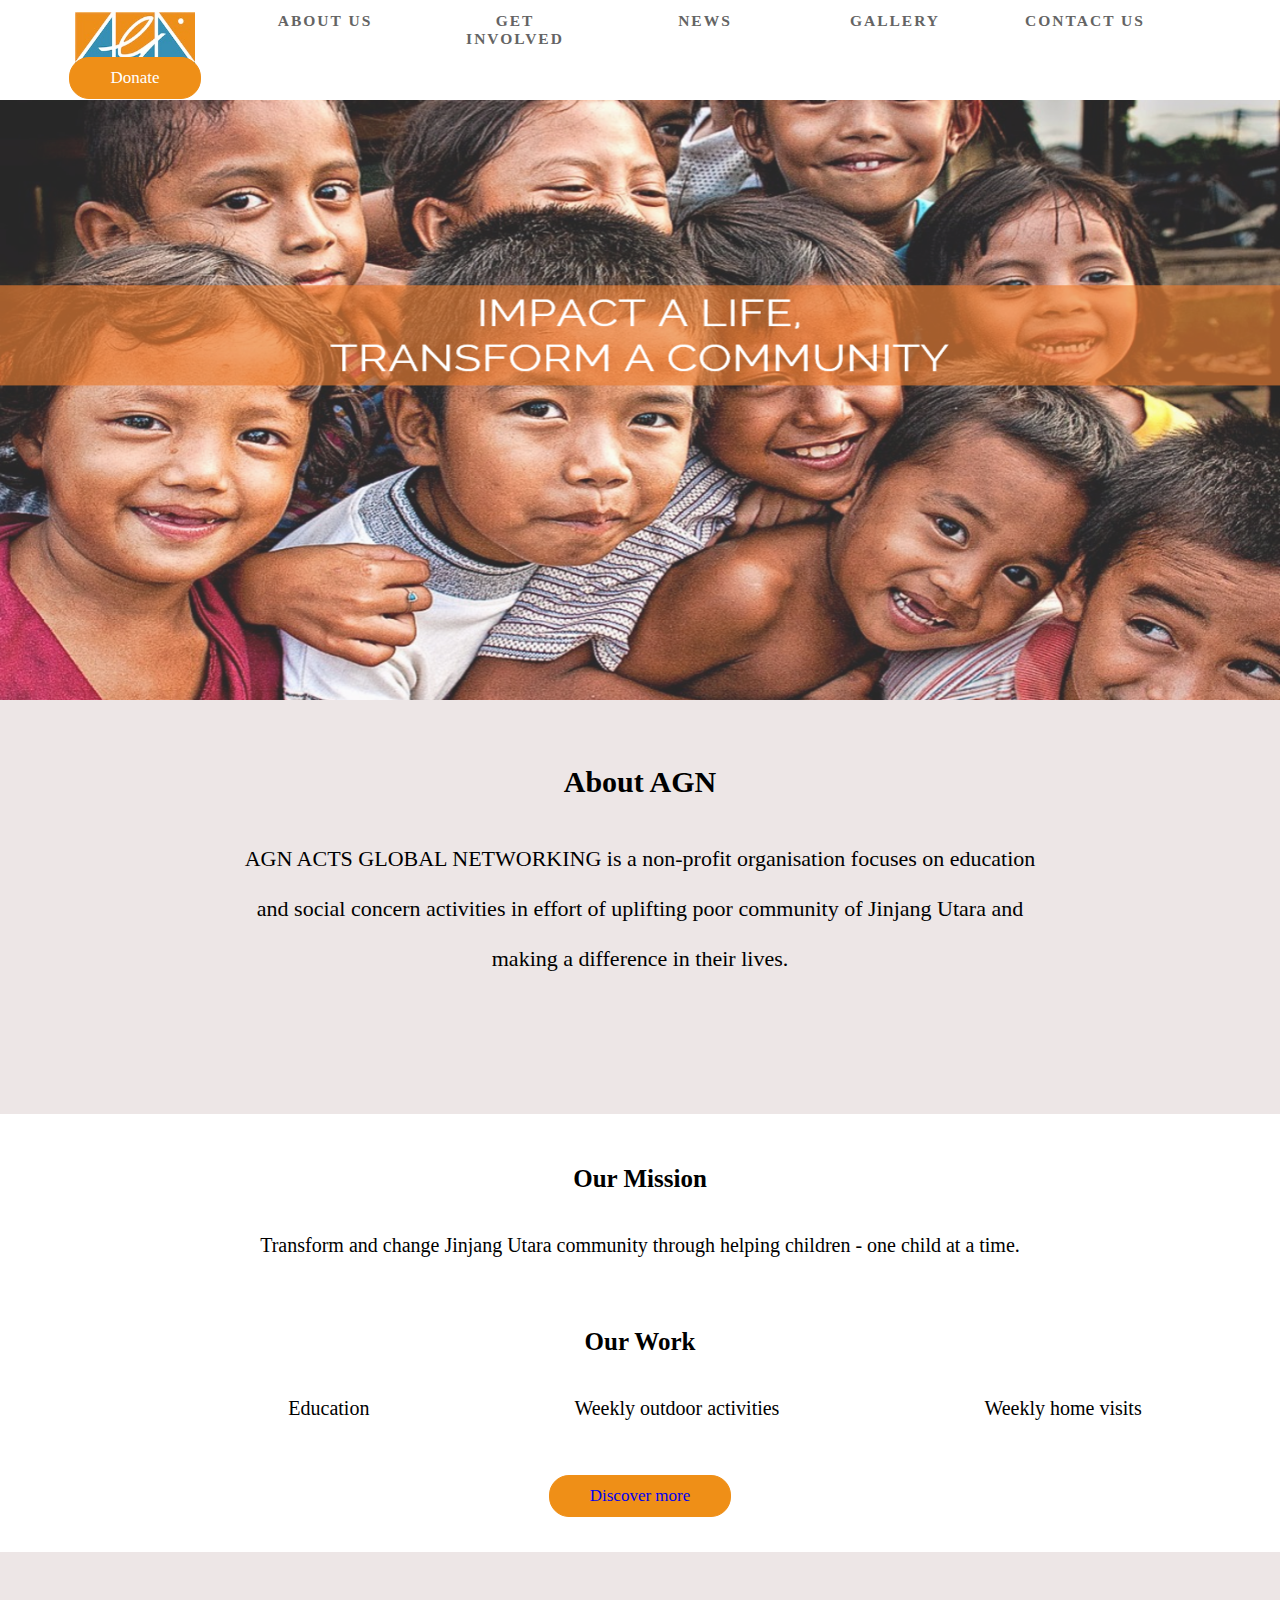
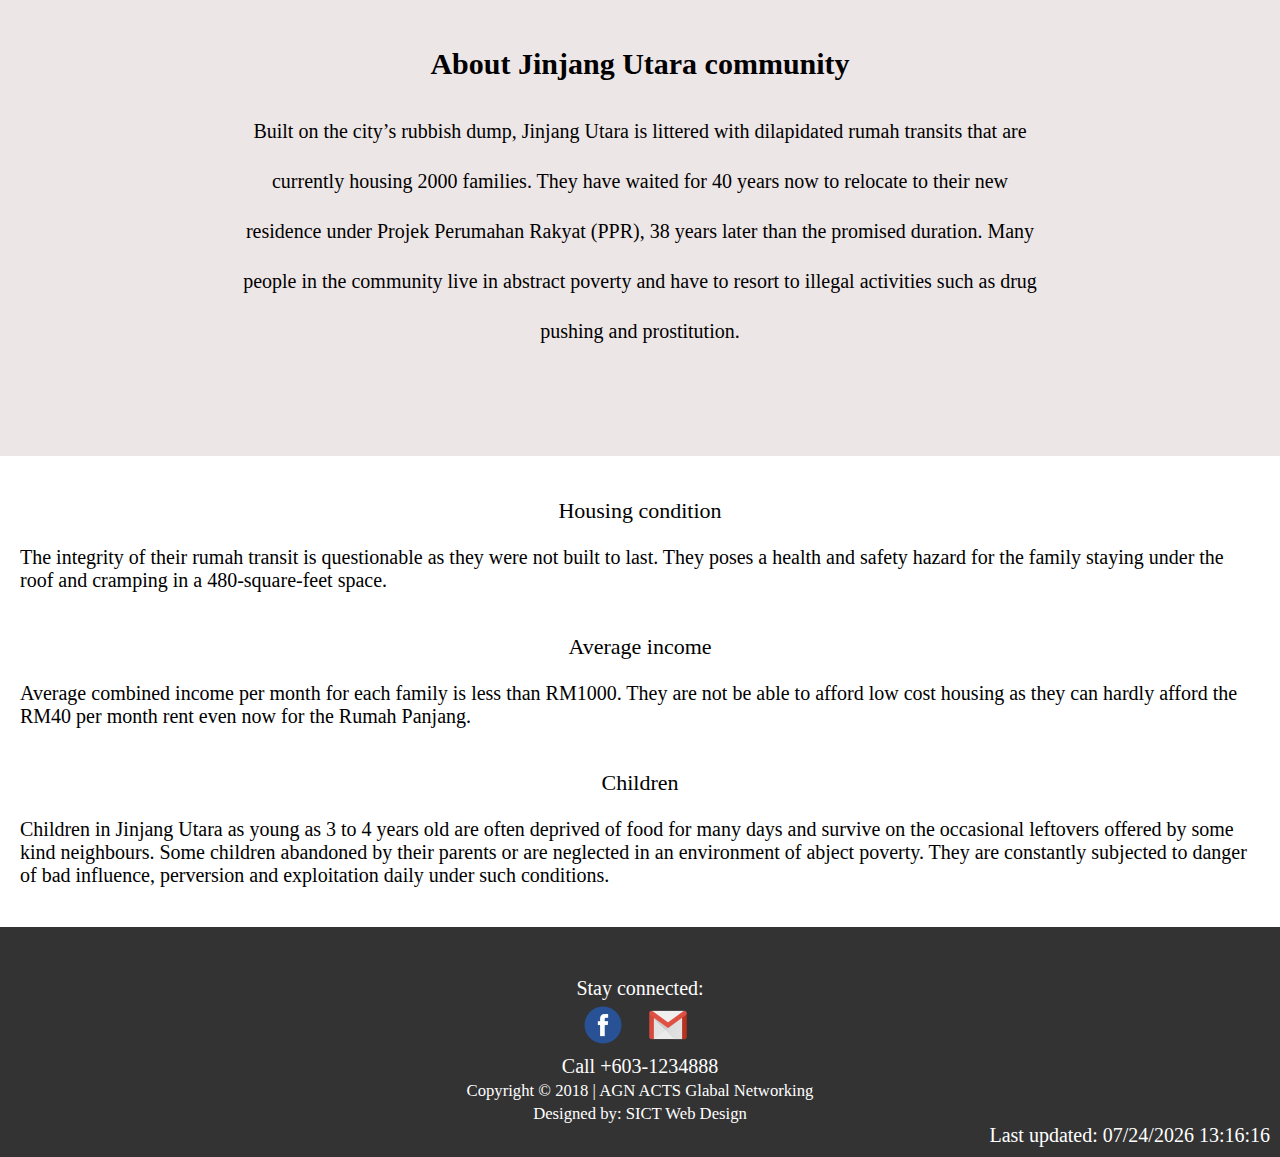
<file: index.html>
<!DOCTYPE html>
<html lang="en">
	<head>
		<title>Homepage</title>
		<meta charset="utf-8">
		<meta name="viewport" content="width=device-width, initial-scale=1.0">
		<link href="agn2.css" rel="stylesheet">  
		<!--[if lt IE 9]>
			<script src=" http://html5shim.googlecode.com/svn/trunk/html5.js"> </script>
		<![endif]-->
	</head>
	<body>
		<!--Logo-->
		<div id="page">
			<ul>
				<li><header><a href="index.html"><img src="agnlogo2.jpg" alt="AGN logo" width="120" height="75"></a></header></li>
				<li><a href="aboutUs.html">ABOUT US</a></li> <!--drop down menu-->
				<li><a href="howUcanHelp.html">GET INVOLVED</a>
					<ul>
						<li><a href="donation.html">DONATION</a></li>
						<li><a href="volunteer.html">VOLUNTEER</a></li> 
					</ul>
				</li>
				<li><a href="PastEvents.html">NEWS</a></li>
				<li><a href="Gallery.html">GALLERY</a></li>
				<li><a href="Contact.html">CONTACT US</a></li>
				<li><a href="donation.html"><button>Donate</button></a></li>
				<!--donation should more appealing-->
			</ul>
		</div>
		<main>
			<!--put appealing pic here, full width-->
			<div class="image">
              <img class="mySlides" src="home1.png">
              <img class="mySlides" src="home2.png">
              <img class="mySlides" src="home3.png">
            </div>
			<script>
              var myIndex = 0;
              carousel();

              function carousel() {
               var i;
               var x = document.getElementsByClassName("mySlides");
                for (i = 0; i < x.length; i++) {
                x[i].style.display = "none";  
                }
                myIndex++;
                if (myIndex > x.length) {myIndex = 1}    
                x[myIndex-1].style.display = "block";  
                setTimeout(carousel, 3000); // Change image every 2 seconds
}
              </script>
				<!--main heading-->
			<div>
				<!--subheading-->
				<h2>About AGN</h2>
				<h3>AGN ACTS GLOBAL NETWORKING is a non-profit organisation focuses on education and social concern activities
					in effort of uplifting poor community of Jinjang Utara and making a difference in their lives.</h3>
		     </div>	
			 <div id="part1">
			<!--
				<p>
					AGN has been extending support, counselling and meeting the material needs of the needful 
					community of Jinjang Utara for over fourteen years.
				</p>-->
				<div>
					<h3>Our Mission</h3>
					<p>
						Transform and change Jinjang Utara community
						through helping children - one child at a time.
					</p>
				</div>
				<div>
					<h3>Our Work</h3>
					<ul>
						<li>Education</li>
						<li>Weekly outdoor activities</li>
						<li>Weekly home visits</li>
					<!--
					<li>Healthcare</li>
					<li>Nutrition</li>-->
					</ul>
					<!--button call to action-->
				</div>
				<button>
						<a href="aboutUs.html">Discover more</a>
				</button>	
			</div>
			
			<!--intro to jinjang utara community-->
			<div id="part2">
					<h2>About Jinjang Utara community</h2>
					<p>
						Built on the city’s rubbish dump, Jinjang Utara is littered with dilapidated rumah transits that are 
						currently housing 2000 families. They have waited for 40 years now to relocate to their new residence under 
						Projek Perumahan Rakyat (PPR), 38 years later than the promised duration. Many people in the community 
						live in abstract poverty and have to resort to illegal activities such as drug pushing and prostitution.
				</div>
			<div id="part3">
				<!--background-->
				<!--explanation-->
				<div>
					<h3>Housing condition</h3>
					<p>
						The integrity of their rumah transit is questionable as they were not built to last. They poses a health and safety hazard for the 
						family staying under the roof and cramping in a 480-square-feet space. 
					</p>
				</div>
				<div>
					<h3>Average income</h3>
					<p>
						Average combined income per month for each family is less than RM1000. They are not be able to afford 
						low cost housing as they can hardly afford the RM40 per month rent even now for the Rumah Panjang.
					</p>
				</div>
				<div>
					<h3>Children</h3>
					<p>
						Children in Jinjang Utara as young as 3 to 4 years old are often deprived of food for many days and survive on the occasional
						leftovers offered by some kind neighbours. Some children abandoned by their parents or are neglected in an
						environment of abject poverty. They are constantly subjected to danger of bad influence, perversion and exploitation daily under such conditions. 
					</p>
				</div>
			</div>
		</main>
		<footer>
			<!--contact us in footer-->
				Stay connected:
				<br>
				<a href="https://www.facebook.com/pg/Jinjang-Numeracy-Project-323424084690537/about/?ref=page_internal">
					<img src="fb.png" alt="facebook" height="50" width="50">
				</a> &nbsp;
				<a href="mailto:maryjonathan.acts@gmail.com">
					<img src="gmail.png" alt="gmail" height="50" width="50">
				</a> &nbsp; <br>
				<div class="call">
				Call <a href="tel:+603-1234888">+603-1234888</a>
				</div>
			<small>Copyright &copy; 2018 | AGN ACTS Glabal Networking</small><br>
			<small>Designed by: SICT Web Design</small><br>
			<div id="modification">
			Last updated:
			<script>
				document.write(document.lastModified);
			</script>
			</div>
		</footer>
	</body>
</html>
<!--data-autoplay: "true"
<img src="image1.jpeg">

<div class="navbar">
  <a href="#home" class="active">Home</a>
  <a href="#news">News</a>
  <a href="#contact">Contact</a>
</div>
<a href="Donation.html"><img src="Donatebutton.png" alt="Donate Now!" width="100" height="100"></a>
</file>
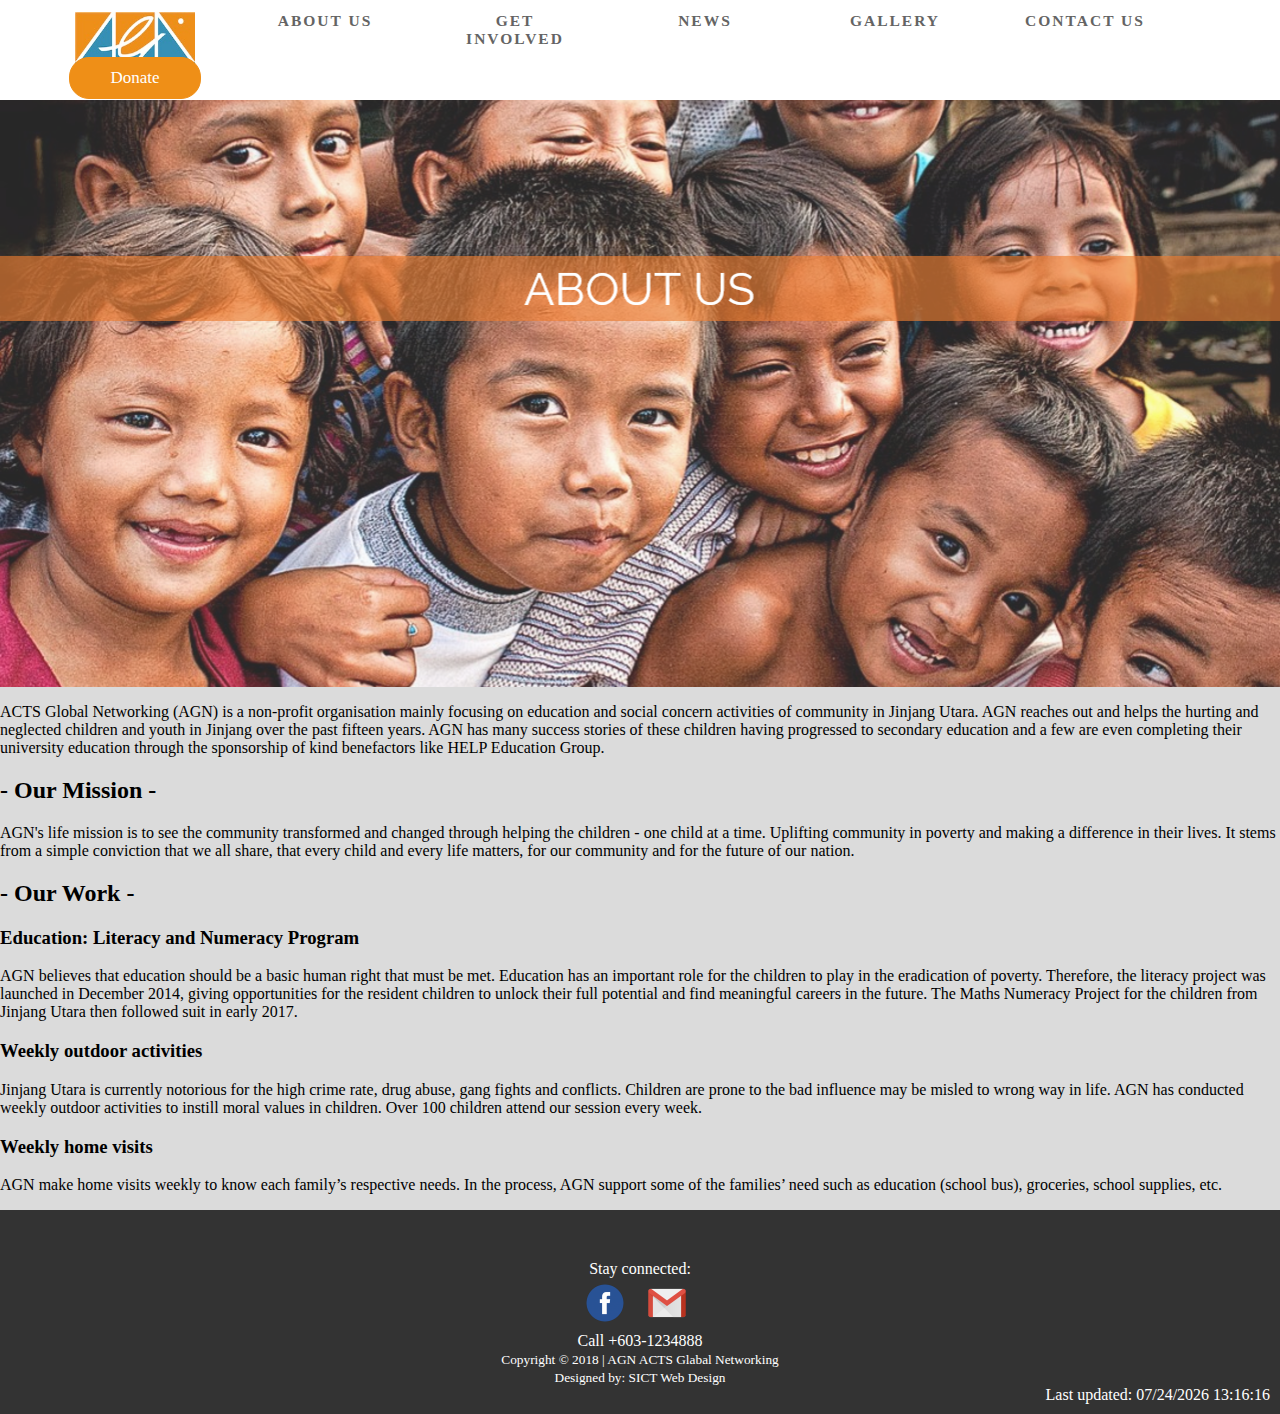
<file: aboutUs.html>
<!DOCTYPE html>
<html lang="en">
	<head>
		<title>Acts Global Networking - About Us</title>
		<meta charset="utf-8">
		<meta name="viewport" content="width=device-width, initial-scale=1.0">
		<link href="agn3.css" rel="stylesheet"> 
		<!--[if lt IE 9]>
			<script src=" http://html5shim.googlecode.com/svn/trunk/html5.js"> </script>
		<![endif]-->
	</head>
	<body>
		<!--Logo-->
		<div id="page">
			<ul>
				<li><a href="index.html"><img src="agnlogo2.jpg" alt="AGN logo" width="120" height="75"></a></li>
				<li><a href="aboutUs.html">ABOUT US</a></li> <!--drop down menu-->
				<li><a href="howUcanHelp.html">GET INVOLVED</a>
					<ul>
						<li><a href="donation.html">DONATION</a></li>
						<li><a href="volunteer.html">VOLUNTEER</a></li> 
					</ul>
				</li>
				<li><a href="PastEvents.html">NEWS</a></li>
				<li><a href="Gallery.html">GALLERY</a></li>
				<li><a href="Contact.html">CONTACT US</a></li>
				<li><a href="donation.html"><button>Donate</button></a></li>
				<!--donation should more appealing-->
			</ul>
		</div>
		<main>
		<div id="about_us">
		</div>
			<!--may be put some pic or anything-->
			
				<p>
					ACTS Global Networking (AGN) is a non-profit organisation mainly focusing on education and social concern activities of
					community in Jinjang Utara. AGN reaches out and helps the hurting and neglected children and youth in Jinjang over the past fifteen years. 
					AGN has many success stories of these children having progressed to secondary education and a few are even completing 
					their university education through the sponsorship of kind benefactors like HELP Education Group. 
				</p>
			<h2>- Our Mission -</h2>
				<p>
					AGN's life mission is to see the community transformed and changed through helping the children - one child at a time. 
					Uplifting community in poverty and making a difference in their lives. It stems from a simple conviction that we all share, 
					that every child and every life matters, for our community and for the future of our nation.
				</p>
			<h2>- Our Work -</h2>
				<h3>Education: Literacy and Numeracy Program</h3>
					<p> 
						AGN believes that education should be a basic human right that must be met. Education has an important 
						role for the children to play in the eradication of poverty. Therefore, the literacy project was launched in 
						December 2014, giving opportunities for the resident children to unlock their full potential and find meaningful careers in the 
						future. The Maths Numeracy Project for the children from Jinjang Utara then followed suit in early 2017. 
					</p>
				<h3>Weekly outdoor activities</h3>
					<p>
						Jinjang Utara is currently notorious for the high crime rate, drug abuse, gang fights and conflicts. Children are prone to the bad 
						influence may be misled to wrong way in life. AGN has conducted weekly outdoor activities to instill moral values in children. 
						Over 100 children attend our session every week. 
					</p>
				<h3>Weekly home visits</h3>
					<p>
						AGN make home visits weekly to know each family’s respective needs. In the process, AGN support some of the 
						families’ need such as education (school bus), groceries, school supplies, etc.  
					</p>
				<!--not sure the following should put in our work anot so up to you
				<h3>Health Care</h3>
					<blockquote>“He who has health has hope; and he who has hope has everything” – Arabic proverb</blockquote>
					<p> 
						Health care for underprivileged, which is a desperate need, thus remains unaddress.
					    The need of the hour is thus a two pronged approach – first to bring quality health care services to doorsteps of the needy and second to promote healthcare awareness and contemporary healthcare seeking behavior among the underprivileged.
						In such a scenario a mobile health care services delivery system is the most practical mechanism. And in subscription to this view, Smile Foundation has initiated the Smile on Wheels programme. This is a unique mobile hospital programme that seeks to address problems of mobility, accessibility and availability of primary healthcare with a special focus on children and women, in urban slums and remote rural areas.
						The Smile on Wheels program has so far provided free health care services to more than 10 lakh children and families.
					</p>
				<h3>Nutrition</h3>
					<p>
						Underprivileged children are at a higher risk for various short-term and long-term complications as they experience several macronutrient and micronutrient deficiencies since the time of birth. In fact, it is before birth that many children and their mothers face complications, due to undernourishment. Girls are more at risk of undernourishment than boys because of their inferior social status. Every year, thousands of women die due to negligible intake of essential nutrients during pregnancy. The child and maternal 
						mortality rates are increasing day by day in the world. It is believed that malnutrition alone causes 50% of infant and maternal deaths. 
					</p>-->
		</main>
		<footer>
			<!--contact us in footer-->
				Stay connected:
				<br>
				<a href="https://www.facebook.com/pg/Jinjang-Numeracy-Project-323424084690537/about/?ref=page_internal">
					<img src="fb.png" alt="facebook" height="50" width="50">
				</a> &nbsp;
				<a href="mailto:maryjonathan.acts@gmail.com">
					<img src="gmail.png" alt="gmail" height="50" width="50">
				</a> &nbsp; <br>
				<div class="call">
				Call <a href="tel:+603-1234888">+603-1234888</a>
				</div>
			<small>Copyright &copy; 2018 | AGN ACTS Glabal Networking</small><br>
			<small>Designed by: SICT Web Design</small><br>
			<div id="modification">
			Last updated:
			<script>
				document.write(document.lastModified);
			</script>
			</div>
		</footer>
	</body>
</html>
</file>
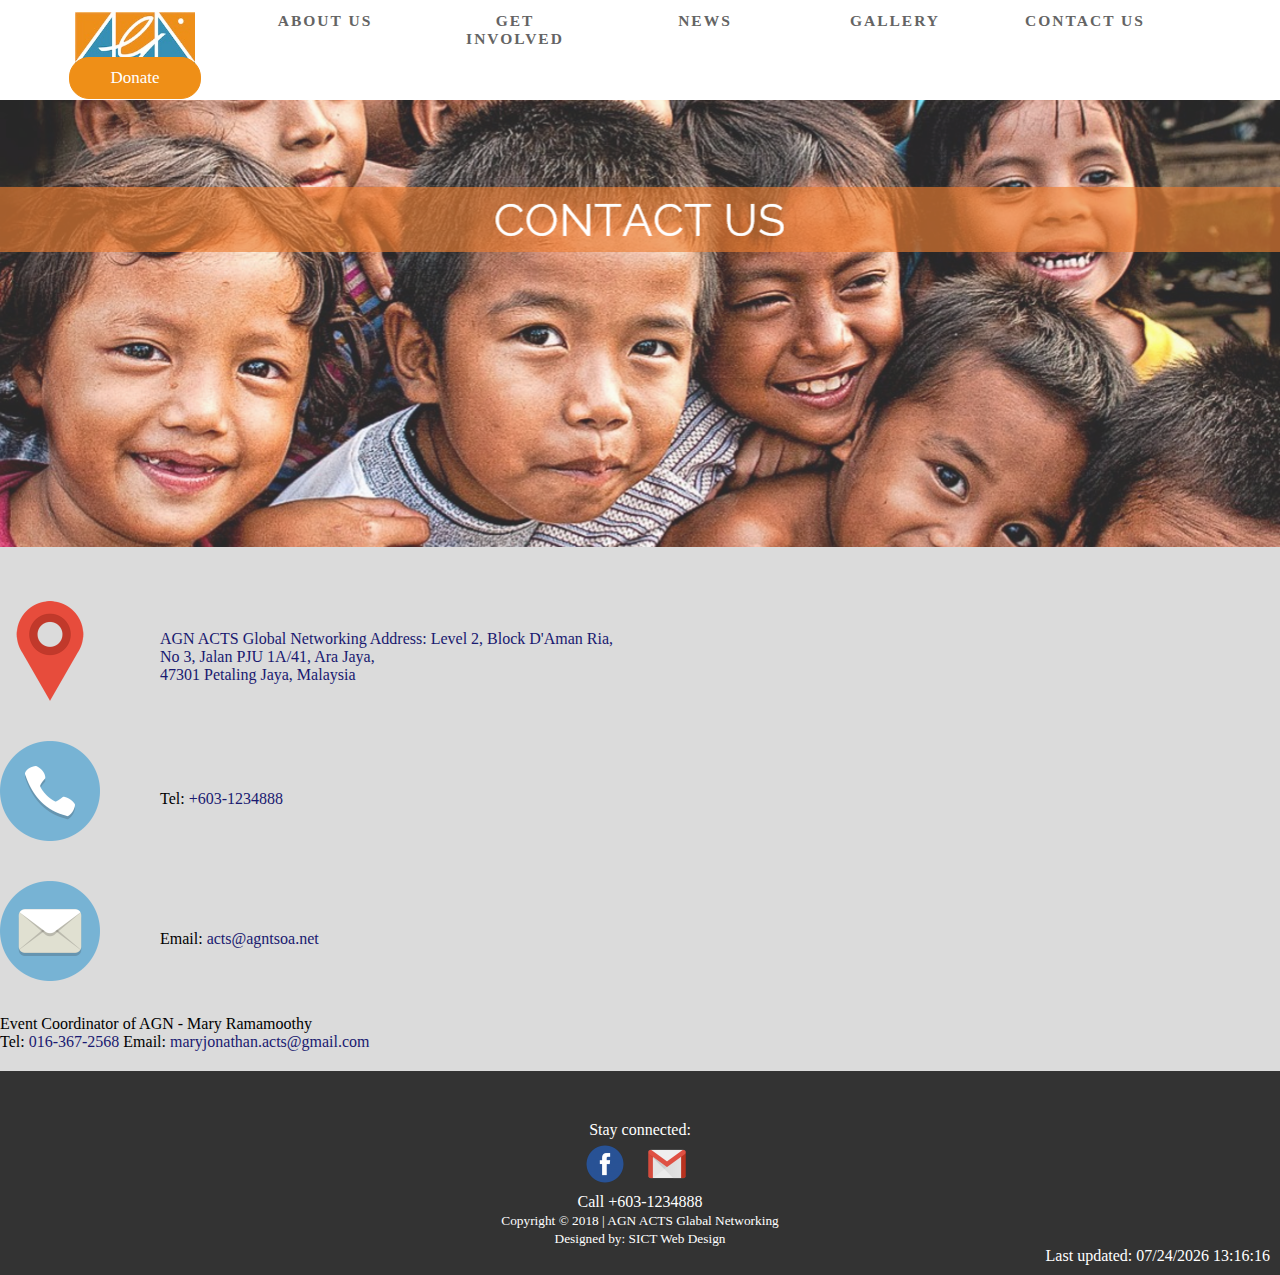
<file: Contact.html>
<!DOCTYPE html>
<html lang="en">
	<head>
		<title>Acts Global Networking - Contact Us</title>
		<meta charset="utf-8">
		<meta name="viewport" content="width=device-width, initial-scale=1.0">
		<link href="agn3.css" rel="stylesheet"> 
		<!--[if lt IE 9]>
			<script src=" http://html5shim.googlecode.com/svn/trunk/html5.js"> </script>
		<![endif]-->
	</head>
	<body>
		<!--Logo-->
		<div id="page">
			<ul>
				<li><a href="index.html"><img src="agnlogo2.jpg" alt="AGN logo" width="120" height="75"></a></li>
				<li><a href="aboutUs.html">ABOUT US</a></li> <!--drop down menu-->
				<li><a href="howUcanHelp.html">GET INVOLVED</a>
					<ul>
						<li><a href="donation.html">DONATION</a></li>
						<li><a href="volunteer.html">VOLUNTEER</a></li> 
					</ul>
				</li>
				<li><a href="PastEvents.html">NEWS</a></li>
				<li><a href="Gallery.html">GALLERY</a></li>
				<li><a href="Contact.html">CONTACT US</a></li>
				<li><a href="donation.html"><button>Donate</button></a></li>
				<!--donation should more appealing-->
			</ul>
		</div>
		<main>
			<div id="contact_us">
				<!--main heading-->
		    </div>
			<br><br><br>
				<a href="https://www.google.com/maps/place/HIS+Church/@3.1134209,101.5898146,19z/data=!4m8!1m2!2m1!1sChurch+Level+2,+Block+D'Aman+Ria,+++++No+3,+Jalan+PJU+1A%2F41,+Ara+Jaya,++++47301+Petaling+Jaya,+Malaysia!3m4!1s0x0:0x8caa3b3abace3c1e!8m2!3d3.113252!4d101.589879">
					<img src="map.png" alt="map" height="100" width="100">
				<div id="address">
				AGN ACTS Global Networking
				Address:  Level 2, Block D'Aman Ria,<br>
						  No 3, Jalan PJU 1A/41, Ara Jaya, <br>
						  47301 Petaling Jaya, Malaysia
				</a>
			    </div>
			<br><br><br>
				<a href="tel:+603-1234888">
					<img src="phone.png" alt="phone" height="100" width="100">
				</a>
				<div id="contact">
				Tel: <a href="tel:+603-1234888">+603-1234888</a>
			    </div>
			<br><br><br>
				<a href="mailto:acts@agntsoa.net">
					<img src="mail.png" alt="email" height="100" width="100">
				</a>
				<div id="email">
				Email: <a href="mailto:acts@agntsoa.net">acts@agntsoa.net</a>
				</div>
			<!-- event coordinator contact-->
			    <div id="agn">
				Event Coordinator of AGN - Mary Ramamoothy<br>
				Tel: <a href="tel:016-367-2568">016-367-2568</a>
				Email: <a href="mailto:maryjonathan.acts@gmail.com"> maryjonathan.acts@gmail.com </a>
			    </div>
		</main>
		<footer>
			<!--contact us in footer-->
				Stay connected:
				<br>
				<a href="https://www.facebook.com/pg/Jinjang-Numeracy-Project-323424084690537/about/?ref=page_internal">
					<img src="fb.png" alt="facebook" height="50" width="50">
				</a> &nbsp;
				<a href="mailto:maryjonathan.acts@gmail.com">
					<img src="gmail.png" alt="gmail" height="50" width="50">
				</a> &nbsp; <br>
				<div class="call">
				Call <a href="tel:+603-1234888">+603-1234888</a>
				</div>
			<small>Copyright &copy; 2018 | AGN ACTS Glabal Networking</small><br>
			<small>Designed by: SICT Web Design</small><br>
			<div id="modification">
			Last updated:
			<script>
				document.write(document.lastModified);
			</script>
			</div>
		</footer>
	</body>
</html>
</file>
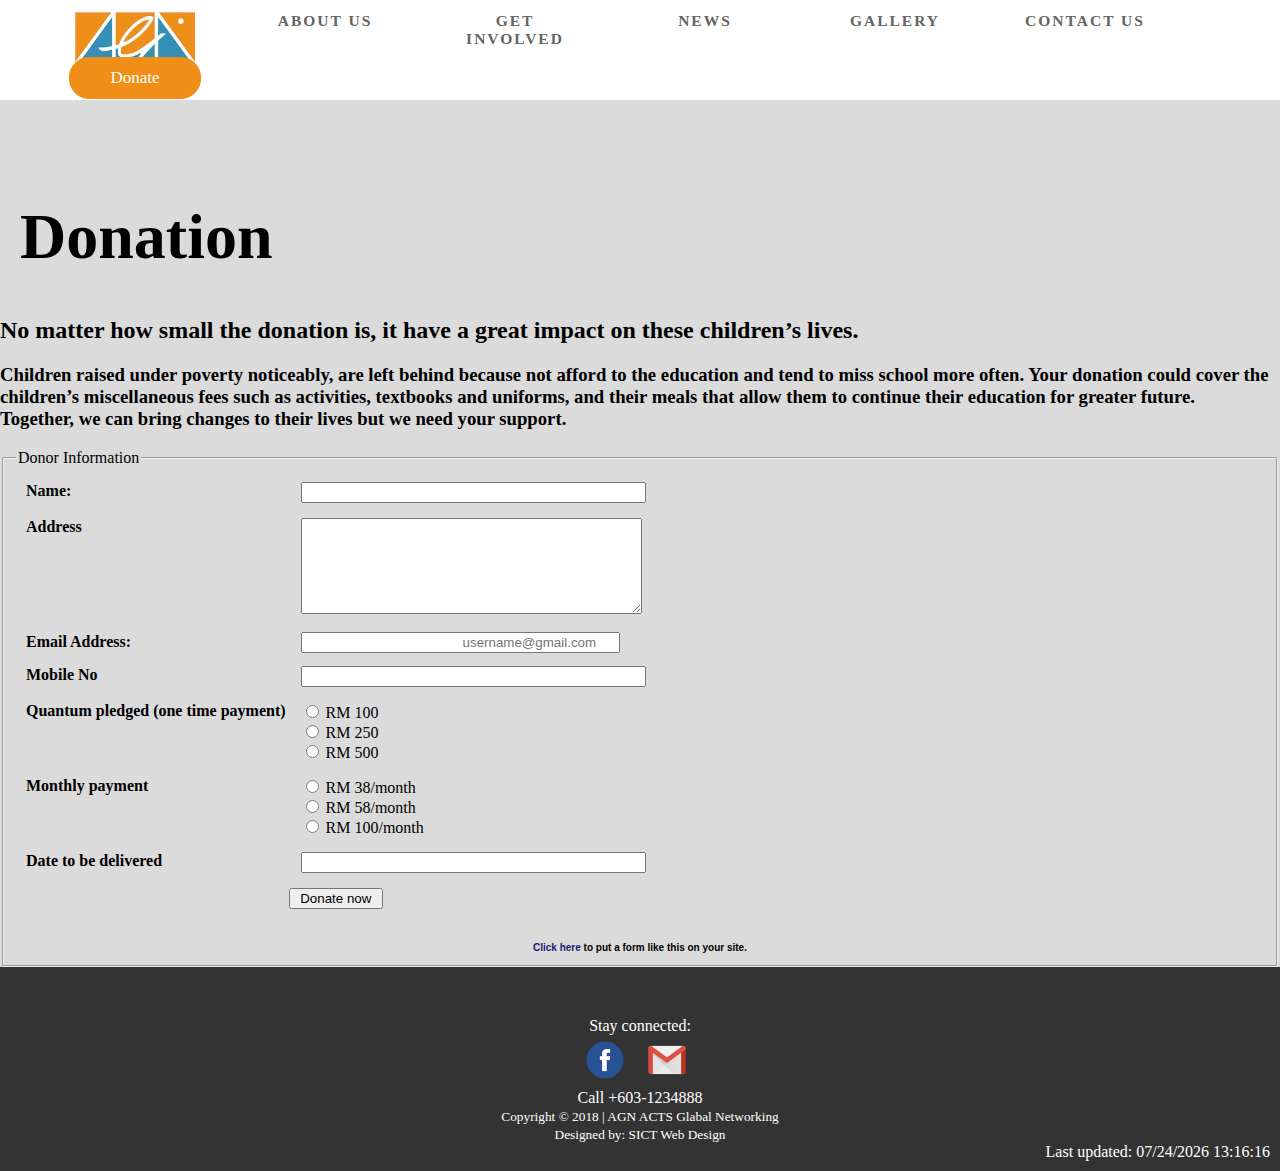
<file: donation.html>
<!DOCTYPE html>
<html lang="en">
	<head>
		<title>Acts Global Networking - Donation</title>
		<meta charset="utf-8">
		<meta name="viewport" content="width=device-width, initial-scale=1.0">
		<link href="agn3.css" rel="stylesheet"> 
		<!--[if lt IE 9]>
			<script src=" http://html5shim.googlecode.com/svn/trunk/html5.js"> </script>
		<![endif]-->
	</head>
	<body>
		<!--Logo-->
		<div id="page">
			<ul>
				<li><a href="index.html"><img src="agnlogo2.jpg" alt="AGN logo" width="120" height="75"></a></li>
				<li><a href="aboutUs.html">ABOUT US</a></li> <!--drop down menu-->
				<li><a href="howUcanHelp.html">GET INVOLVED</a>
					<ul>
						<li><a href="donation.html">DONATION</a></li>
						<li><a href="volunteer.html">VOLUNTEER</a></li> 
					</ul>
				</li>
				<li><a href="PastEvents.html">NEWS</a></li>
				<li><a href="Gallery.html">GALLERY</a></li>
				<li><a href="Contact.html">CONTACT US</a></li>
				<li><a href="donation.html"><button>Donate</button></a></li>
				<!--donation should more appealing-->
			</ul>
		</div>
		<main>
				<!--main heading-->
			<h1>Donation</h1>
			<h2>
				No matter how small the donation is, it have a great impact on these children’s lives.
			</h2>
			<h3>
				Children raised under poverty noticeably, are left behind because not afford to the education 
				and tend to miss school more often. Your donation could cover the children’s miscellaneous 
				fees such as activities, textbooks and uniforms, and their meals that
				allow them to continue their education for greater future.<br>
				Together, we can bring changes to their lives but we need your support.
			</h3>
			<!-- Begin Response-O-Matic Form -->
<!-- DO NOT EDIT YOUR FORM HERE, PLEASE LOG IN AND EDIT AT RESPONSE-O-MATIC.COM -->
<form enctype="multipart/form-data" method="post" action="http://www.response-o-matic.com/mail.php" accept-charset="UTF-8">
<fieldset> 
	<div>
		<input type="hidden" name="acctid" id="acctid" value="6wxluovhps6rrd3w" />
		<input type="hidden" name="formid" id="formid" value="1306018" />
		<input type="hidden" name="required_vars" id="required_vars" value="name,field-13076b051f9726f,email,field-ef2fc6ce519788a,field-2e61e18e7ad9b85" />
	</div>
	<table cellspacing="5" cellpadding="5" border="0">
	<legend>Donor Information</legend>
		<tr>
			<td valign="top">
				<strong>Name:</strong>
			</td>
			<td valign="top">
				<input type="text" name="name" id="name" size="40" value="" required />
				
			</td>
		</tr>
		<tr>
			<td valign="top">
				<strong>Address</strong>
			</td>
			<td valign="top">
				<textarea name="field-13076b051f9726f" id="field-13076b051f9726f" rows="6" cols="40" required ></textarea>
				
			</td>
		</tr>
		<tr>
			<td valign="top">
				<strong>Email Address:</strong>
			</td>
			<td valign="top">
			<div id="emailfield">
			    <input type="text" name="email" id="email" size="17" value="" placeholder="username@gmail.com" required />
			</div>
			</td>
		</tr>
		<tr>
			<td valign="top">
				<strong>Mobile No</strong>
			</td>
			<td valign="top">
				<input type="text" name="field-ef2fc6ce519788a" id="field-ef2fc6ce519788a" size="40" value="" required />
				
			</td>
		</tr>
		<tr>
			<td valign="top">
				<strong>Quantum pledged (one time payment)</strong>
			</td>
			<td valign="top">
				<input type="radio" name="field-6e57e2755fac568" id="field-6e57e2755fac568_0" value="RM 100" /> RM 100<br/>
				<input type="radio" name="field-6e57e2755fac568" id="field-6e57e2755fac568_1" value="RM 250" /> RM 250<br/>
				<input type="radio" name="field-6e57e2755fac568" id="field-6e57e2755fac568_2" value="RM 500" /> RM 500<br/>
				
			</td>
		</tr>
		<tr>
			<td valign="top">
				<strong>Monthly payment</strong>
			</td>
			<td valign="top">
				<input type="radio" name="field-1934b51f4cc1a39" id="field-1934b51f4cc1a39_0" value="RM 38/month" /> RM 38/month<br/>
				<input type="radio" name="field-1934b51f4cc1a39" id="field-1934b51f4cc1a39_1" value="RM 58/month" /> RM 58/month<br/>
				<input type="radio" name="field-1934b51f4cc1a39" id="field-1934b51f4cc1a39_2" value="RM 100/month" /> RM 100/month<br/>
				
			</td>
		</tr>
		<tr>
			<td valign="top">
				<strong>Date to be delivered</strong>
			</td>
			<td valign="top">
				<input type="text" name="field-2e61e18e7ad9b85" id="field-2e61e18e7ad9b85" size="40" value="" required />
			</td>
		</tr>
	</fieldset>
		<tr>
			<td colspan="2" align="center">
				<input type="submit" value=" Donate now " />
			</td>
		</tr>
	</table>
</form>
<br><center><font face="Arial, Helvetica" size="1"><b>
<a href="http://www.response-o-matic.com">Click here</a> to put a form like this on your site.
</b></font></center>
<!-- End Response-O-Matic Form -->
		</main>
		<footer>
			<!--contact us in footer-->
				Stay connected:
				<br>
				<a href="https://www.facebook.com/pg/Jinjang-Numeracy-Project-323424084690537/about/?ref=page_internal">
					<img src="fb.png" alt="facebook" height="50" width="50">
				</a> &nbsp;
				<a href="mailto:maryjonathan.acts@gmail.com">
					<img src="gmail.png" alt="gmail" height="50" width="50">
				</a> &nbsp; <br>
				<div class="call">
				Call <a href="tel:+603-1234888">+603-1234888</a>
				</div>
			<small>Copyright &copy; 2018 | AGN ACTS Glabal Networking</small><br>
			<small>Designed by: SICT Web Design</small><br>
			<div id="modification">
			Last updated:
			<script>
				document.write(document.lastModified);
			</script>
			</div>
		</footer>
	</body>
</html>
</file>
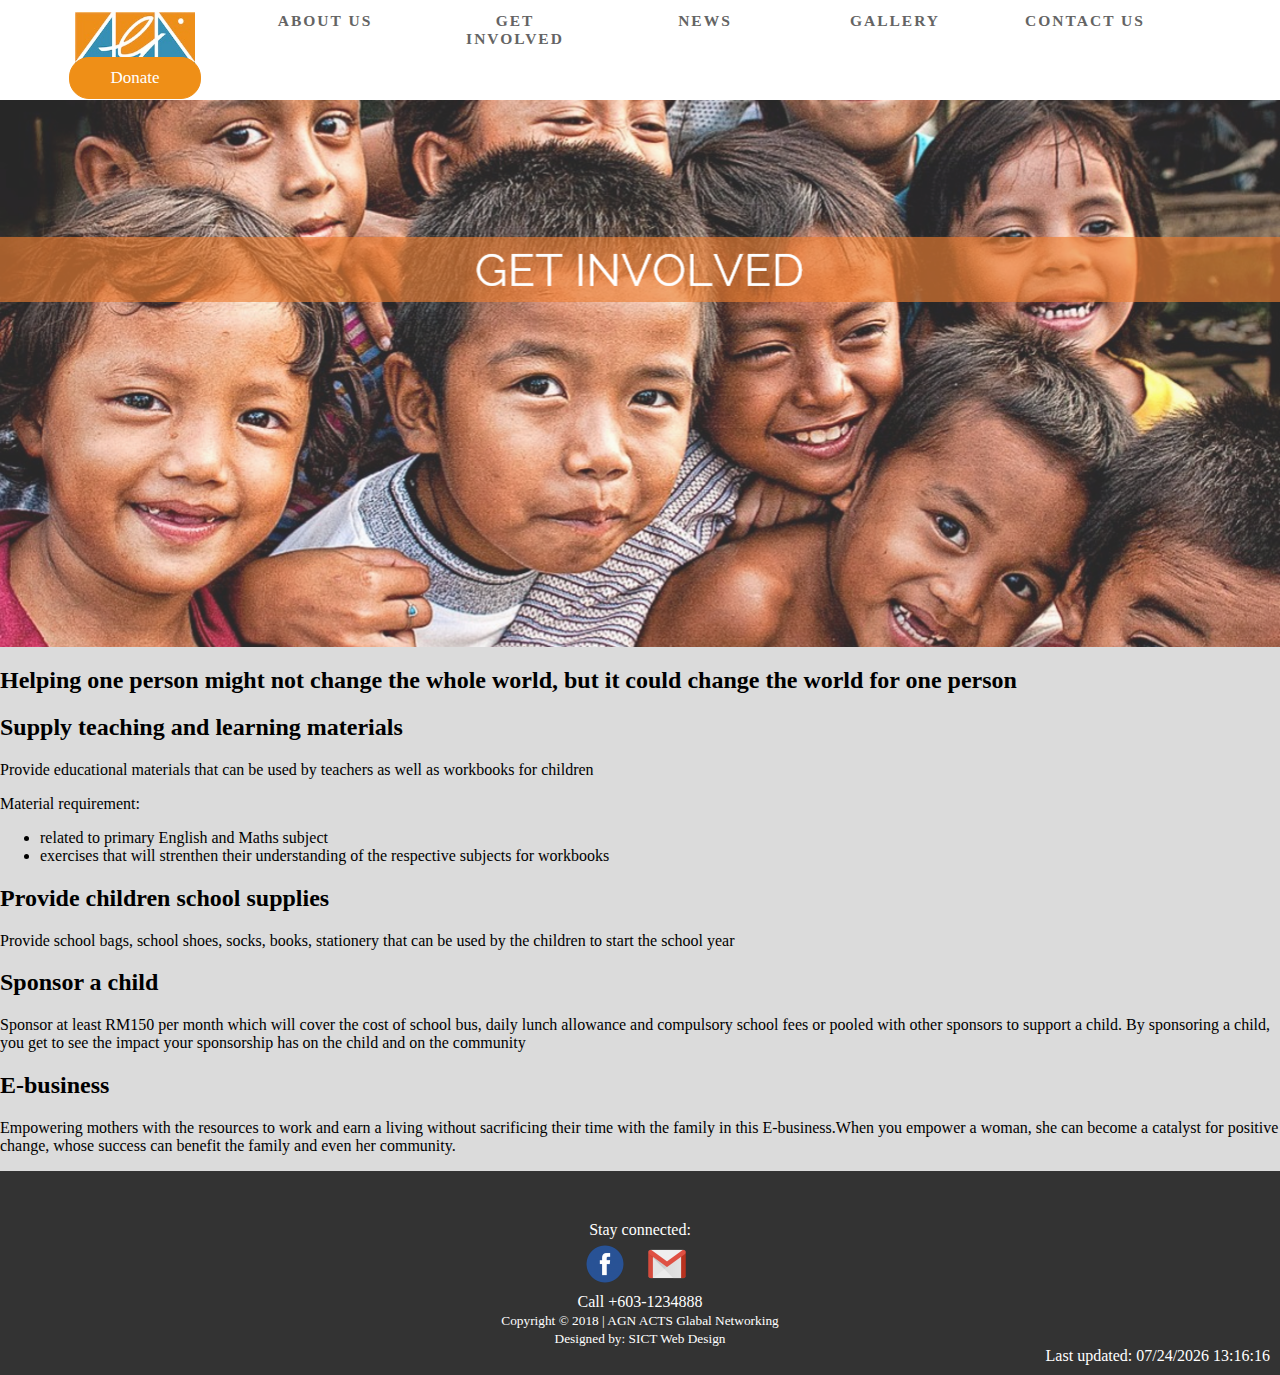
<file: howUcanHelp.html>
<!DOCTYPE html>
<html lang="en">
	<head>
		<title>Acts Global Networking - Get Involved</title>
		<meta charset="utf-8">
		<meta name="viewport" content="width=device-width, initial-scale=1.0">
		<link href="agn3.css" rel="stylesheet"> 
		<!--[if lt IE 9]>
			<script src=" http://html5shim.googlecode.com/svn/trunk/html5.js"> </script>
		<![endif]-->
	</head>
	<body>
		<!--Logo-->
		<div id="page">
			<ul>
				<li><a href="index.html"><img src="agnlogo2.jpg" alt="AGN logo" width="120" height="75"></a></li>
				<li><a href="aboutUs.html">ABOUT US</a></li> <!--drop down menu-->
				<li><a href="howUcanHelp.html">GET INVOLVED</a>
					<ul>
						<li><a href="donation.html">DONATION</a></li>
						<li><a href="volunteer.html">VOLUNTEER</a></li> 
					</ul>
				</li>
				<li><a href="PastEvents.html">NEWS</a></li>
				<li><a href="Gallery.html">GALLERY</a></li>
				<li><a href="Contact.html">CONTACT US</a></li>
				<li><a href="donation.html"><button>Donate</button></a></li>
				<!--donation should more appealing-->
			</ul>
		</div>
		<main>
		<div id="get_involved">
				<!--main heading-->
		</div>
			<h2>
				Helping one person might not change the whole world, 
				but it could change the world for one person
			</h2>
			<div>
				<h2>Supply teaching and learning materials</h2>
				<p>
					Provide educational materials that can be used by teachers as well as 
					workbooks for children
				</p>
					Material requirement:
				<ul>
					<li>related to primary English and Maths subject</li>
					<li>exercises that will strenthen their understanding of 
						the respective subjects for workbooks</li>
				</ul>
			</div>
			<div>
				<h2>Provide children school supplies</h2>
				<p>
					Provide school bags, school shoes, socks, books, stationery that can
					be used by the children to start the school year
				</p>
			</div>
			<div>
				<h2>Sponsor a child</h2>
				<p>
					Sponsor at least RM150 per month which will cover the cost of school bus,
					daily lunch allowance and compulsory school fees or pooled with other sponsors to 
					support a child. By sponsoring a child, you get to see the impact your sponsorship has 
					on the child and on the community
				</p>
			</div>
			<div>
				<h2>E-business</h2>
				<p>
					Empowering mothers with the resources to work and earn a living without sacrificing
					their time with the family in this E-business.When you empower a woman, she can become 
					a catalyst for positive change, whose success can benefit the family and even her community.
				</p>
		</main>
		<footer>
			<!--contact us in footer-->
				Stay connected:
				<br>
				<a href="https://www.facebook.com/pg/Jinjang-Numeracy-Project-323424084690537/about/?ref=page_internal">
					<img src="fb.png" alt="facebook" height="50" width="50">
				</a> &nbsp;
				<a href="mailto:maryjonathan.acts@gmail.com">
					<img src="gmail.png" alt="gmail" height="50" width="50">
				</a> &nbsp; <br>
				<div class="call">
				Call <a href="tel:+603-1234888">+603-1234888</a>
				</div>
			<small>Copyright &copy; 2018 | AGN ACTS Glabal Networking</small><br>
			<small>Designed by: SICT Web Design</small><br>
			<div id="modification">
			Last updated:
			<script>
				document.write(document.lastModified);
			</script>
			</div>
		</footer>
	</body>
</html>
</file>
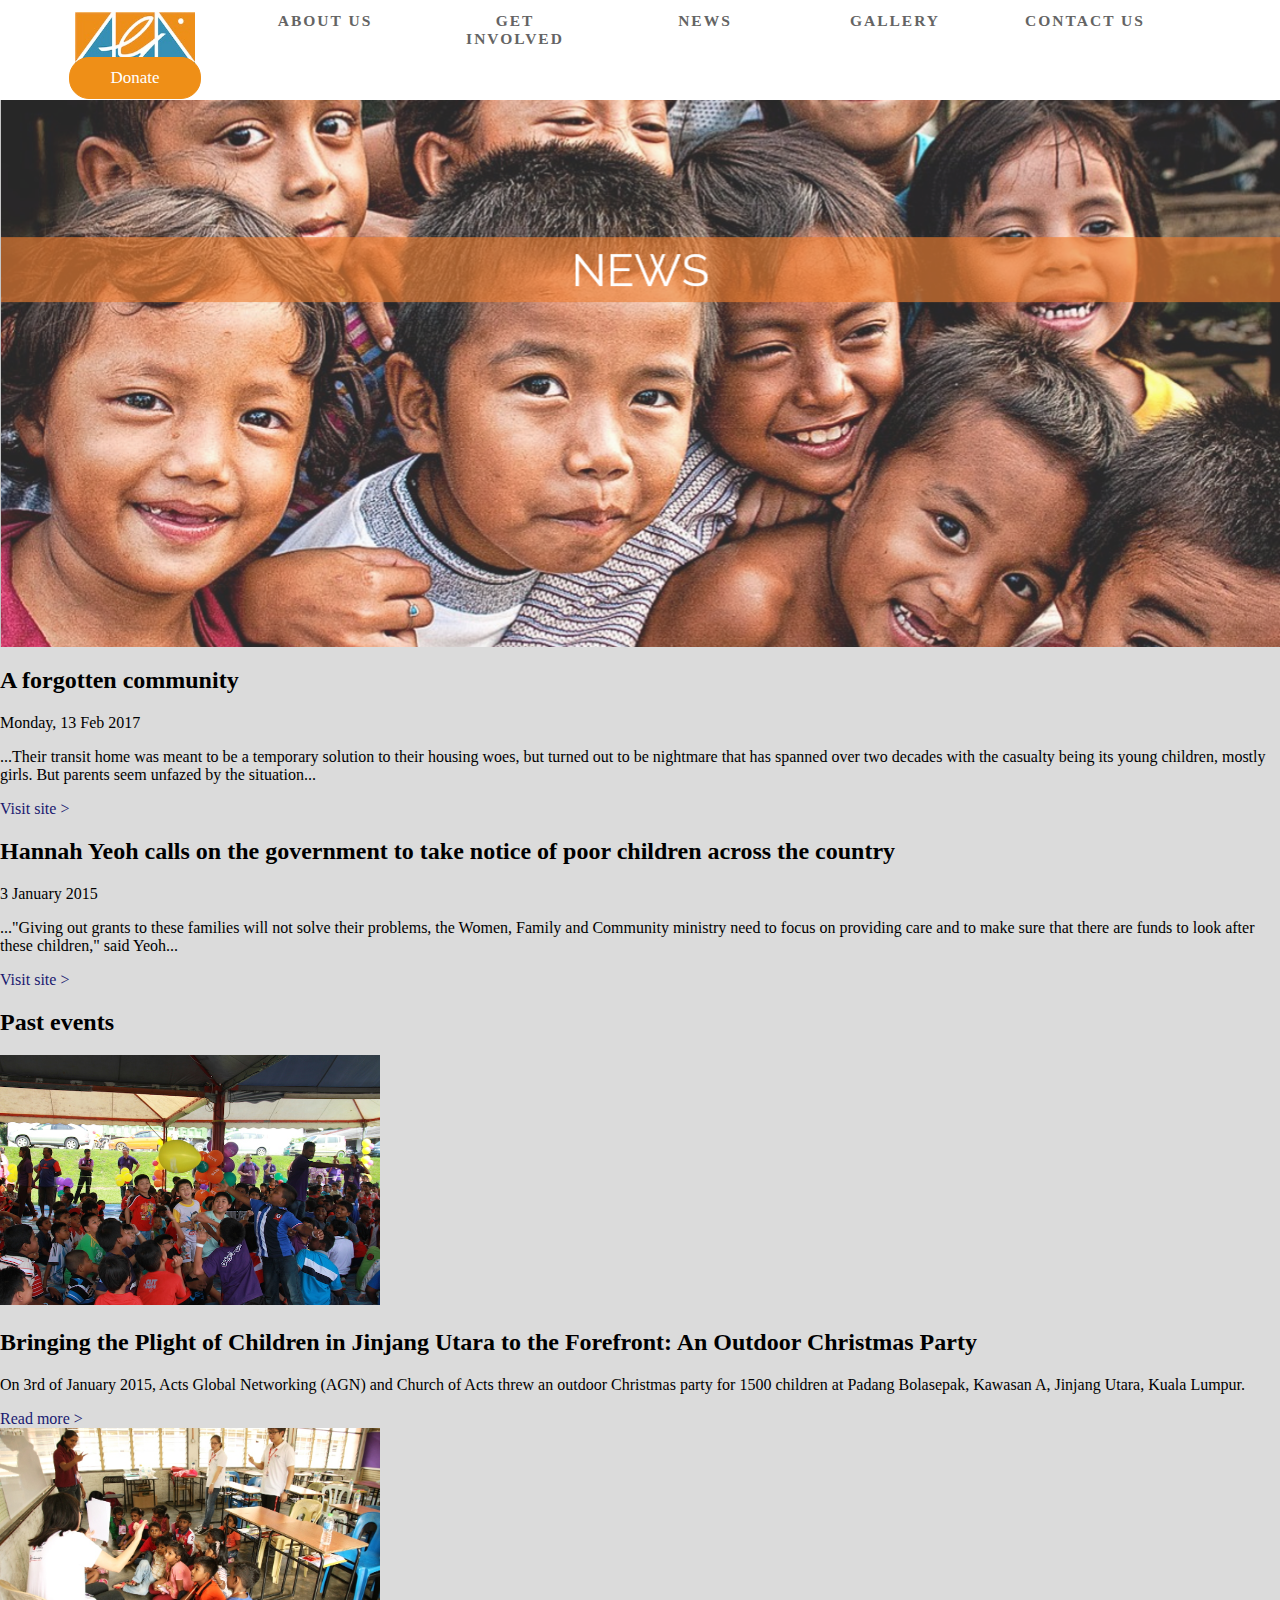
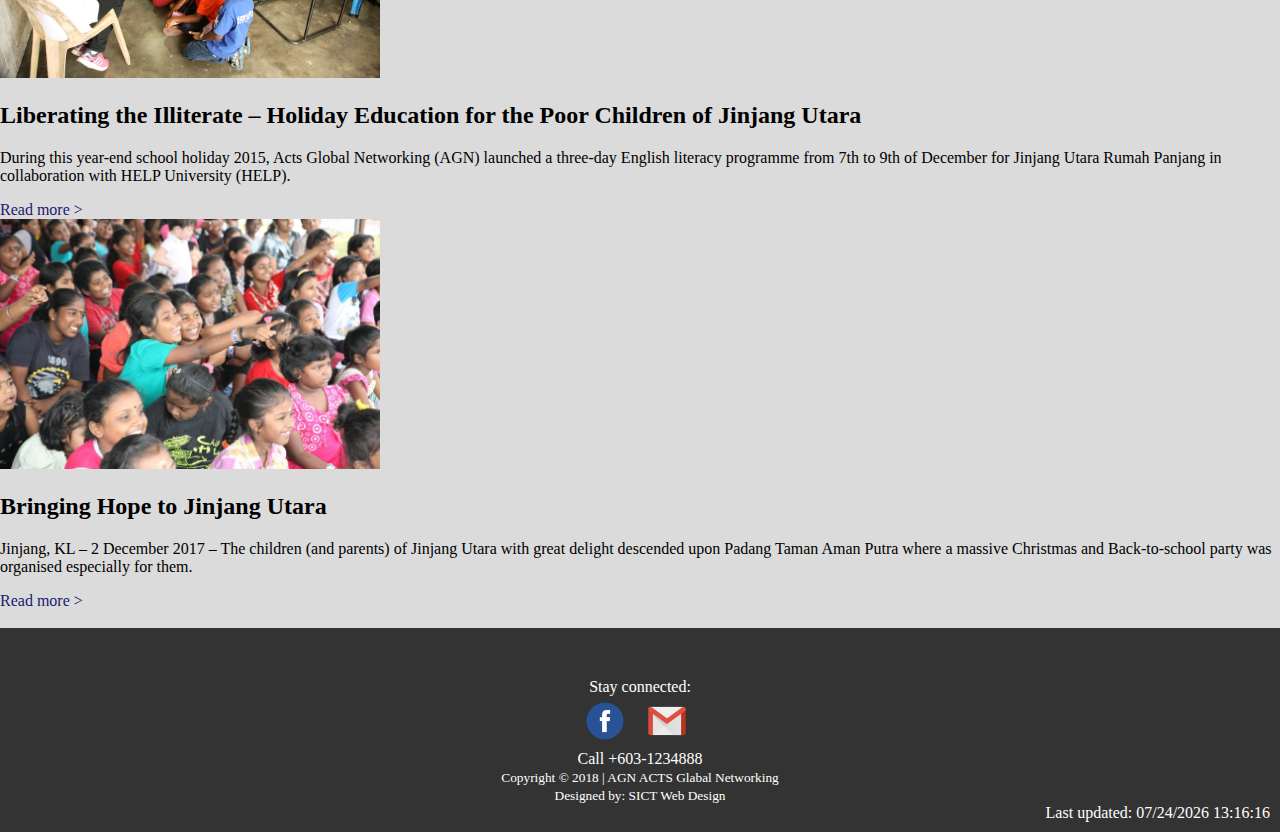
<file: PastEvents.html>
<!DOCTYPE html>
<html lang="en">
	<head>
		<title>Acts Global Networking - News</title>
		<meta charset="utf-8">
		<meta name="viewport" content="width=device-width, initial-scale=1.0">
		<link href="agn3.css" rel="stylesheet"> 
		<!--[if lt IE 9]>
			<script src=" http://html5shim.googlecode.com/svn/trunk/html5.js"> </script>
		<![endif]-->
	</head>
	<body>
		<!--Logo-->
		<div id="page">
			<ul>
				<li><a href="index.html"><img src="agnlogo2.jpg" alt="AGN logo" width="120" height="75"></a></li>
				<li><a href="aboutUs.html">ABOUT US</a></li> <!--drop down menu-->
				<li><a href="howUcanHelp.html">GET INVOLVED</a>
					<ul>
						<li><a href="donation.html">DONATION</a></li>
						<li><a href="volunteer.html">VOLUNTEER</a></li> 
					</ul>
				</li>
				<li><a href="PastEvents.html">NEWS</a></li>
				<li><a href="Gallery.html">GALLERY</a></li>
				<li><a href="Contact.html">CONTACT US</a></li>
				<li><a href="donation.html"><button>Donate</button></a></li>
				<!--donation should more appealing-->
			</ul>
		</div>
		<main>
		<div id="news">
				<!--main heading-->
		</div>
			<div>
				<article>
					<h2>A forgotten community</h2>
					<time datetime="2017-02-13">Monday, 13 Feb 2017</time>
					<p>
						...Their transit home was meant to be a temporary solution to their housing woes, but turned out to be nightmare 
						that has spanned over two decades with the casualty being its young children, mostly girls.
						But parents seem unfazed by the situation...
					</p>
				</article>
				<a href="https://www.thestar.com.my/metro/community/2017/02/13/a-forgotten-community-the-jinjang-utara-transit-home-was-meant-to-be-a-temporary-solution-for-more-t/">
					<!--button-->
					<div>
						Visit site >
					</div>
				</a>
			</div>
			<div>
				<article>
					<h2>Hannah Yeoh calls on the government to take notice of poor children across the country</h2>
					<time datetime="2015-01-15">3 January 2015</time>
					<p>
						..."Giving out grants to these families will not solve their problems, the Women, Family and Community ministry 
						need to focus on providing care and to make sure that there are funds to look after these children," said Yeoh...
					</p>
				</article>
				<a href="http://www.thesundaily.my/node/288992">
					<!--button-->
					<div>
						Visit site >
					</div>
				</a>
			</div>
			<h2>Past events</h2>
			<div>
				<img src ="2.jpg" alt="christmas party" width="380" height="250">
				<h2>Bringing the Plight of Children in Jinjang Utara to the Forefront: An Outdoor Christmas Party</h2>
				<p>
					On 3rd of January 2015, Acts Global Networking (AGN) and Church of Acts threw an outdoor Christmas party 
					for 1500 children at Padang Bolasepak, Kawasan A, Jinjang Utara, Kuala Lumpur.
				</p>
				<a href="https://christianitymalaysia.com/wp/bringing-the-plight-of-children-in-jinjang-utara-to-the-forefront-an-outdoor-christmas-party/">
					<!--button-->
					<div>
						Read more >
					</div>
				</a>
			</div>
			<div>
				<img src ="5.jpg" alt="class" width="380" height="250">
				<h2>Liberating the Illiterate – Holiday Education for the Poor Children of Jinjang Utara</h2>
				<p>
					During this year-end school holiday 2015, Acts Global Networking (AGN) launched a three-day English literacy 
					programme from 7th to 9th of December for Jinjang Utara Rumah Panjang in collaboration with HELP University (HELP).
				</p>
				<a href="https://christianitymalaysia.com/wp/liberating-the-illiterate-holiday-education-for-the-poor-children-of-jinjang-utara/">
					<!--button-->
					<div>
						Read more >
					</div>
				</a>
			</div>
			<div>
				<img src ="9.jpg" alt="back to school party" width="380" height="250"/>
				<h2>Bringing Hope to Jinjang Utara</h2>
				<p>
					Jinjang, KL – 2 December 2017 – The children (and parents) of Jinjang Utara with great delight descended upon Padang Taman Aman Putra where 
					a massive Christmas and Back-to-school party was organised especially for them. 
				</p>
				<a href="https://christianitymalaysia.com/wp/bringing-hope-to-jinjang-utara/">
					<!--button-->
					<div>
						Read more ><br><br>
					</div>
				</a>
			</div>
        </main>
		<footer>
			<!--contact us in footer-->
				Stay connected:
				<br>
				<a href="https://www.facebook.com/pg/Jinjang-Numeracy-Project-323424084690537/about/?ref=page_internal">
					<img src="fb.png" alt="facebook" height="50" width="50">
				</a> &nbsp;
				<a href="mailto:maryjonathan.acts@gmail.com">
					<img src="gmail.png" alt="gmail" height="50" width="50">
				</a> &nbsp; <br>
				<div class="call">
				Call <a href="tel:+603-1234888">+603-1234888</a>
				</div>
			<small>Copyright &copy; 2018 | AGN ACTS Glabal Networking</small><br>
			<small>Designed by: SICT Web Design</small><br>
			<div id="modification">
			Last updated:
			<script>
				document.write(document.lastModified);
			</script>
			</div>
		</footer>
	</body>
</html>
</file>
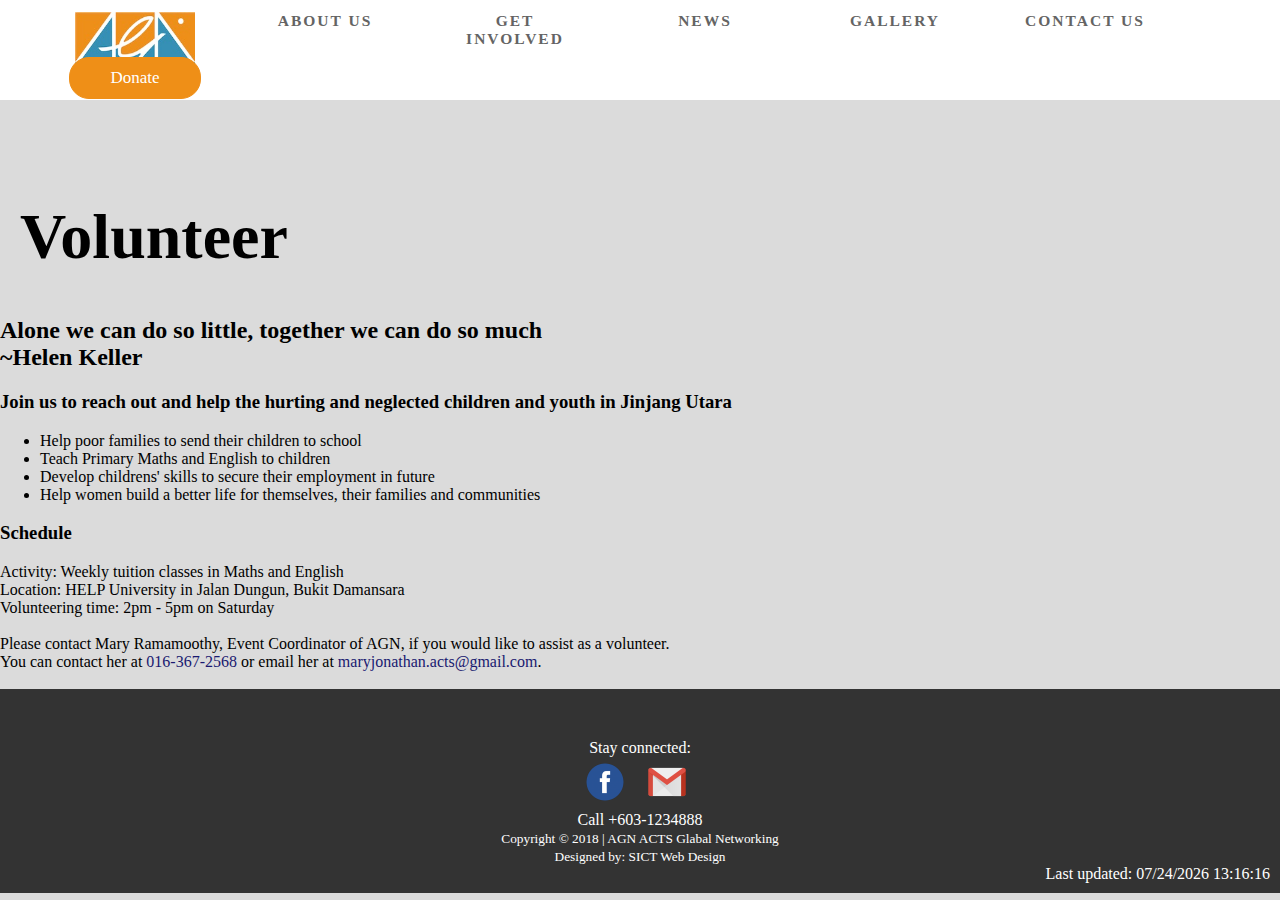
<file: volunteer.html>
<!DOCTYPE html>
<html lang="en">
	<head>
		<title>Acts Global Networking - Volunteer</title>
		<meta charset="utf-8">
		<meta name="viewport" content="width=device-width, initial-scale=1.0">
		<link href="agn3.css" rel="stylesheet"> 
		<!--[if lt IE 9]>
			<script src=" http://html5shim.googlecode.com/svn/trunk/html5.js"> </script>
		<![endif]-->
	</head>
	<body>
		<!--Logo-->
		<div id="page">
			<ul>
				<li><a href="index.html"><img src="agnlogo2.jpg" alt="AGN logo" width="120" height="75"></a></li>
				<li><a href="aboutUs.html">ABOUT US</a></li> <!--drop down menu-->
				<li><a href="howUcanHelp.html">GET INVOLVED</a>
					<ul>
						<li><a href="donation.html">DONATION</a></li>
						<li><a href="volunteer.html">VOLUNTEER</a></li> 
					</ul>
				</li>
				<li><a href="PastEvents.html">NEWS</a></li>
				<li><a href="Gallery.html">GALLERY</a></li>
				<li><a href="Contact.html">CONTACT US</a></li>
				<li><a href="donation.html"><button>Donate</button></a></li>
				<!--donation should more appealing-->
			</ul>
		</div>
		<h1>Volunteer</h1>
		<main>
			<div>
				<!--can put pic here-->
				<h2>Alone we can do so little, together we can do so much <br>~Helen Keller</h2>
				<h3>Join us to reach out and help the hurting and neglected children and youth in Jinjang Utara</h3>
				<!--what you can do as a volunteer >can add some icon if you want-->
				<ul>
					<li>Help poor families to send their children to school</li>
					<li>Teach Primary Maths and English to children</li>
					<li>Develop childrens' skills to secure their employment in future</li>
					<li>Help women build a better life for themselves, their families and communities</li>
				</ul>
				<!--available volunteering activity-->
				<div>
					<h3>Schedule</h3>
					Activity: Weekly tuition classes in Maths and English<br>
					Location: HELP University in Jalan Dungun, Bukit Damansara<br>
					Volunteering time: 2pm - 5pm on Saturday<br><br>
					Please contact Mary Ramamoothy, Event Coordinator of AGN, if you would like to assist as a volunteer.<br>
					You can contact her at <a href="tel:016-367-2568">016-367-2568</a> or email her at 
					<a href="mailto:maryjonathan.acts@gmail.com">maryjonathan.acts@gmail.com</a>.<br><br>
				</div>
			</div>
		</main>
		<footer>
			<!--contact us in footer-->
				Stay connected:
				<br>
				<a href="https://www.facebook.com/pg/Jinjang-Numeracy-Project-323424084690537/about/?ref=page_internal">
					<img src="fb.png" alt="facebook" height="50" width="50">
				</a> &nbsp;
				<a href="mailto:maryjonathan.acts@gmail.com">
					<img src="gmail.png" alt="gmail" height="50" width="50">
				</a> &nbsp; <br>
				<div class="call">
				Call <a href="tel:+603-1234888">+603-1234888</a>
				</div>
			<small>Copyright &copy; 2018 | AGN ACTS Glabal Networking</small><br>
			<small>Designed by: SICT Web Design</small><br>
			<div id="modification">
			Last updated:
			<script>
				document.write(document.lastModified);
			</script>
			</div>
		</footer>
	</body>
</html>
</file>
<file: agn2.css>
body { 
       color: #000000; 
       font-family: Raleway,"Palatino Linotype"; 
	   background-color:#EDE6E6;
	   margin:0;
	   font-size:20px;
		font-weight:300;
	   } 
	   
#page {
	top: 0;
	background-color: #FFFFFF;
	height: 100px;
	width: 100%
	position: sticky;
    margin:auto auto;
	z-index:1;
	font-size:15.5px;
	font-weight:bold;
	} 
	
button{
	background-color:rgb(239,143,23);
	border:1px solid rgb(239,143,23);
	border-radius:20px;
	color:#FFFFFF;
	margin-top:5px;
	padding:10px 40px;
	font-family:Raleway;
	font-size:17px;
	text-align:center;
}
	
	
#page ul {
	width: auto;
	position: absolute;
	/*border: 1px solid #ece6e8;*/
	/*border-bottom: 3px solid #d9ced2;*/ 
	list-style: none;
	margin: 0; 
    letter-spacing: 2px;	
	background-color:  #FFFFFF;
	text-align: center;
	display: block;
	}
	
#page ul li {
	float: left;
	height: 40px;
	width: 190px;
	padding: 0;
    margin: 0;
} 
	
#page ul li a {
	display: block;
	padding: 12px 24px;
    text-decoration: none; 
	text-shadow: 0px 1px 0px #ffffff;
    color: #646464;
    text-align: center;
 	} 
	
#page ul li a:hover{
	color: rgb(239,143,23);
  	} 

#page ul li ul {
	list-style: none;
	background-color: #ffffff;
    width: 190px; 
	padding: 0;
	margin: 0;
    border: 1px solid #ece6e8;
	border-bottom: 3px solid #d9ced2; 
	position: absolute; 
	display: none; } 
	
#page ul li ul li {
	width: 100%;
    float: none; } 
	
#page ul li:hover ul {
    display: block; } 
	
#fotorama { background-image: url(image11.png);
	background-repeat: no-repeat;  
	height: 120px;
	width: auto;
	max-height: 280px;
	background-size: 100%;
	background-size: cover;
	background-position: center;
	margin: 0;
} 

h1 { background-color: #383838;
	opacity: 0.5;
	font-size: 4em;
	color: #FFFFFF;
	padding-left: 15px;
	position: absolute;
	top: 460px;
}

h2 {
	position:relative;
	top:40px;
	text-align:center;
	font-size: 30px;
	font-weight:600;
	padding-bottom:40px;
}

h3 {
	text-align:center;
	font-size:22px;
	width:800px;
	margin:auto;
	line-height:50px;
	position:relative;
	top:10px;
	font-weight:300;
}

span {
display: block; } 

a:link {
 text-decoration: none; } 
 
#part1 { 
	background-color: #ffffff;
	padding-bottom: 85px;
	margin:auto;
	position:relative;
	top:140px;
	text-align:center;
} 

#part1 div h3, #part2 div h3{
	font-size: 25px;
	font-weight:600;
	padding-bottom:20px;
	padding-top:30px;
}

#part1 div{
	text-align:center;
}

#part1 div ul{
	padding-top:20px;
	list-style-type:none;
	width:1350px;
	margin:auto;
}
#part1 div ul li{
	display:inline;
	padding-left:100px;
	padding-right:100px
}
#part1 button{
	position:relative;
	top:50px;
	
}


footer { 
		background-color: #333333;
        color: #ffffff;
		padding-top: 50px; 
		padding-bottom: 10px; 
		text-align: center;
		position:relative;
		top:130px;
}

#modification { text-align: right; 
                padding-right: 10px; } 
 
main {
	margin:0;
}
#part2{
	position:relative;
	top:100px;
	padding:70px 0;
}
#part2 p{
	width:800px;
	text-align:center;
	margin:auto;
	line-height:50px;
}
#part3 {
	position:relative;
	top:130px;
	padding:20px;
	background-color: #FFFFFF;
}



.mySlides {
	display:none;
	width:100%;
	height:600px;
	}

.images {

}

.call a:link {
 text-decoration: none;
 color: #ffffff; }
</file>
<file: agn3.css>
body { 
		background-color: #dbdbdb;
       color: #000000; 
       font-family: Raleway;
	   margin:0;
	   } 
	   
#page {
	top: 0;
	background-color: #FFFFFF;
	height: 100px;
	width: 100%;
	position: sticky;
    margin:auto auto;
	z-index:1;
	font-size:15.5px;
	font-weight:bold;
	} 

button{
	background-color:rgb(239,143,23);
	border:1px solid rgb(239,143,23);
	border-radius:20px;
	color:#FFFFFF;
	margin-top:5px;
	padding:10px 40px;
	font-family:Raleway;
	font-size:17px;
	text-align:center;
}	
	
#page ul {
	width: auto;
	position: absolute;
	list-style: none;
	margin: 0; 
    letter-spacing: 2px;	
	background-color:  #FFFFFF;
	text-align: center;
	display: block;
	}
	
#page ul li {
	float: left;
	height: 40px;
	width: 190px;
	padding: 0;
    margin: 0;
} 
	
#page ul li a {
	display: block;
	padding: 12px 24px;
    text-decoration: none; 
	text-shadow: 0px 1px 0px #ffffff;
    color: #646464;
    text-align: center;
 	} 
	
#page ul li a:hover{
	color: rgb(239,143,23);
  	} 
	
#page ul li ul {
	list-style: none;
	background-color: #ffffff;
    width: 190px; 
	padding: 0;
	margin: 0;
    border: 1px solid #ece6e8;
	border-bottom: 3px solid #d9ced2; 
	position: absolute; 
	display: none; } 
	
#page ul li ul li {
	width: 100%;
    float: none; } 
	
#page ul li:hover ul {
    display: block; } 

fotorama {
	height: 120px;
	width: auto;
	max-height: 280px;
	background-size: 100%;
	background-size: cover;
	background-position: center;
	padding-top: 427px;
	background-attachment: scroll;
	margin: 0;
}

#about_us { background-image: url(about_us.png); 
	height: 160px;
	background-size: 100%;
	background-position: center;
	padding-top: 427px;
	background-repeat: no-repeat;
} 

#contact_us { background-image: url(contact_us.png); 
	height: 20px;
	background-size: 100%;
	background-position: center;
	padding-top: 427px;
	background-repeat: no-repeat;
} 

#gallery { background-image: url(gallery.png); 
	height: 120px;
	background-size: 100%;
	background-position: center;
	padding-top: 427px;
	background-repeat: no-repeat;
} 

#news { background-image: url(news.png); 
	height: 120px;
	background-size: 100%;
	background-position: center;
	padding-top: 427px;
	background-repeat: no-repeat;
} 

#get_involved { background-image: url(get_involved.png); 
	height: 120px;
	background-size: 100%;
	background-position: center;
	padding-top: 427px;
	background-repeat: no-repeat;
} 

h1 { 
	font-size: 4em;
	color: #000000;
	padding-left: 20px;
	margin-top: 100px;
}

a:link {
 text-decoration: none;
 color: #191970; } 
 
a:visited {
	text-decoration: none;
    color: #000000; } 

a:hover {
	text-decoration: underline;
    color: #000000; } 
	
#part1 { background-color: #ffffff;
} 

footer { background-color: #333333;
         color: #ffffff;
		 padding-top: 50px; 
		 padding-bottom: 10px; 
		 text-align: center;
}

#modification { text-align: right; 
                padding-right: 10px; } 
 
#position {
	background-color: #333333;
	position: fixed; 
	overflow: visible; 
}

nav {
	background-color:  #99ffcc;
}

#address { padding-left: 160px;   
           position: absolute;
           top: 630px; 		   
}

#contact { padding-left: 160px;
           position: absolute;
           top: 790px; } 	

#email { padding-left: 160px;
         position: absolute;
         top: 930px; } 		 
		 
#agn { text-align: left; 
       padding-top: 30px; 
       padding-bottom: 20px; } 
	   
.gallery{ 
	width: 1000px;
	margin: auto;
}

.gallery img{
	width: 200px;
	height: 200px; 
	padding: 5px;
	transition: 1s; 
}

.gallery img:hover{
	filter: grayscale(0);
	transform: scale(1.1);
	width: 300px;
	height: 300px; 
} 

#emailfield {
	position: absolute;
	top: -298px;  
} 

.call a:link {
 text-decoration: none;
 color: #ffffff; }
</file>
